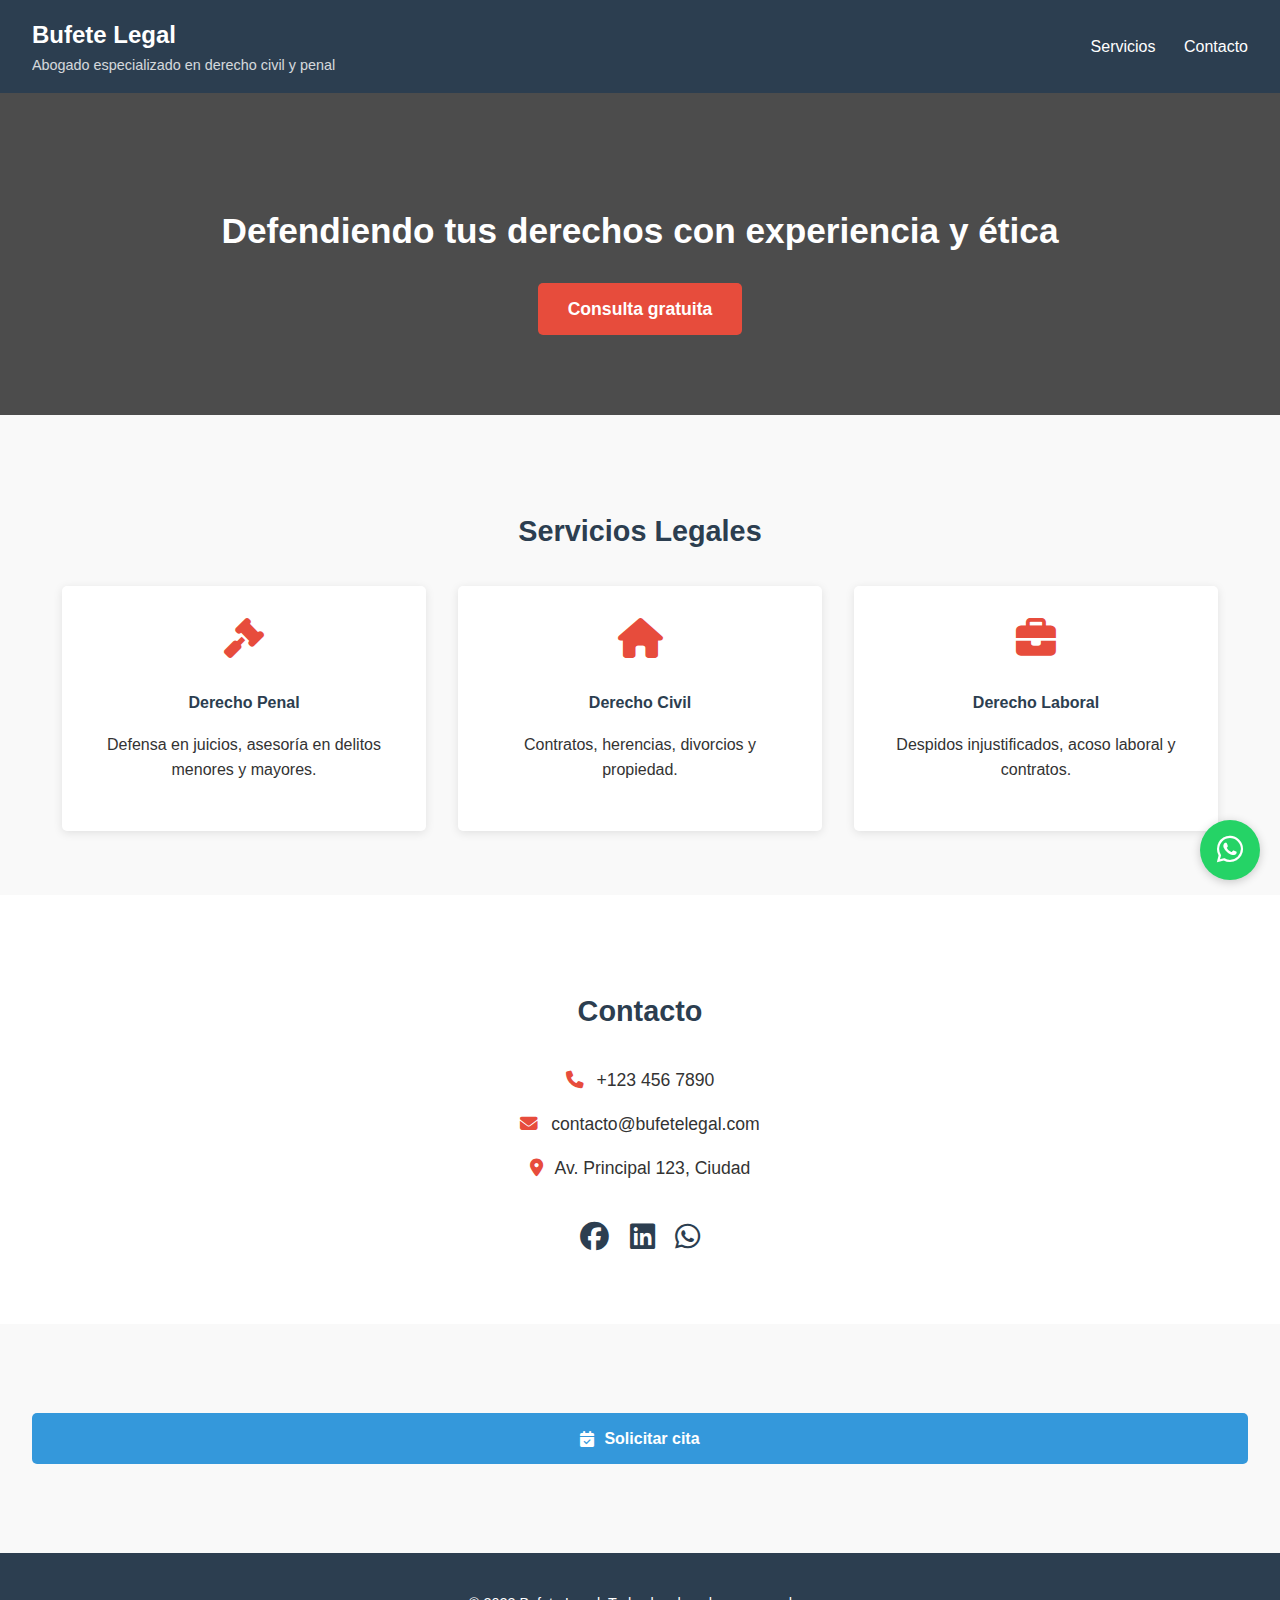
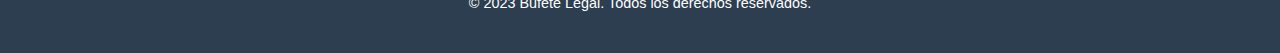
<file: index.html>
<!DOCTYPE html>
<html lang="es">
<head>
    <meta name="viewport" content="width=device-width, initial-scale=1.0">
    <meta charset="UTF-8">
    <meta name="viewport" content="width=device-width, initial-scale=1.0">
    <title>Bufete Legal | Abogado Especializado</title>
    <link rel="stylesheet" href="styles.css">
    <link rel="stylesheet" href="https://cdnjs.cloudflare.com/ajax/libs/font-awesome/6.4.0/css/all.min.css">
</head>
<body>
    <header>
        <div class="logo">
            <h1>Bufete Legal</h1>
            <p>Abogado especializado en derecho civil y penal</p>
        </div>
        <nav>
            <a href="#servicios">Servicios</a>
            <a href="#contacto">Contacto</a>
        </nav>
    </header>

    <main>
       <section class="hero">
    <h2>Defendiendo tus derechos con experiencia y ética</h2>
    <a href="consulta.html" class="btn">Consulta gratuita</a>
</section>

        <section id="servicios" class="servicios">
            <h3>Servicios Legales</h3>
            <div class="servicios-grid">
                <div class="servicio">
                    <i class="fas fa-gavel"></i>
                    <h4>Derecho Penal</h4>
                    <p>Defensa en juicios, asesoría en delitos menores y mayores.</p>
                </div>
                <div class="servicio">
                    <i class="fas fa-home"></i>
                    <h4>Derecho Civil</h4>
                    <p>Contratos, herencias, divorcios y propiedad.</p>
                </div>
                <div class="servicio">
                    <i class="fas fa-briefcase"></i>
                    <h4>Derecho Laboral</h4>
                    <p>Despidos injustificados, acoso laboral y contratos.</p>
                </div>
            </div>
        </section>

        <section id="contacto" class="contacto">
            <h3>Contacto</h3>
            <div class="contacto-info">
                <p><i class="fas fa-phone"></i> +123 456 7890</p>
                <p><i class="fas fa-envelope"></i> contacto@bufetelegal.com</p>
                <p><i class="fas fa-map-marker-alt"></i> Av. Principal 123, Ciudad</p>
            </div>
            <div class="redes-sociales">
                <a href="https://www.facebook.com/"><i class="fab fa-facebook"></i></a>
                <a href="https://www.linkedin.com/"><i class="fab fa-linkedin"></i></a>
                <a href="https://web.whatsapp.com/ #"><i class="fab fa-whatsapp"></i></a>
            </div>
        </section>
    </main>
<section class="servicios">
        <!-- ... (servicios existentes) ... -->
        <a href="consulta.html" class="btn btn-cita">
            <i class="fas fa-calendar-check"></i> Solicitar cita
        </a>
    </section>
    <footer>
        <p>&copy; 2023 Bufete Legal. Todos los derechos reservados.</p>
    </footer>
    <!-- Modal para solicitar cita (oculto inicialmente) -->
<div id="modal-cita" class="modal">
    <div class="modal-contenido">
        <span class="cerrar">&times;</span>
        <h3>Solicitar cita de asesoría</h3>
        <form id="form-cita">
            <input type="text" placeholder="Nombre completo" required>
            <input type="email" placeholder="Correo electrónico" required>
            <input type="tel" placeholder="Teléfono">
            <select required>
                <option value="" disabled selected>Seleccione un servicio</option>
                <option>Derecho Penal</option>
                <option>Derecho Civil</option>
                <option>Derecho Laboral</option>
            </select>
            <textarea placeholder="Breve descripción de tu caso"></textarea>
            <button type="submit" class="btn">Enviar solicitud</button>
        </form>
    </div>
</div>
<a href="https://wa.me/5215512345678" class="whatsapp-float">
    <i class="fab fa-whatsapp"></i>
</a>

<style>
    .whatsapp-float {
        position: fixed;
        bottom: 20px;
        right: 20px;
        background: #25D366;
        color: white;
        width: 60px;
        height: 60px;
        border-radius: 50%;
        text-align: center;
        font-size: 30px;
        line-height: 60px;
        box-shadow: 0 2px 10px rgba(0,0,0,0.2);
        z-index: 100;
    }
</style>
</body>
</html>
</file>
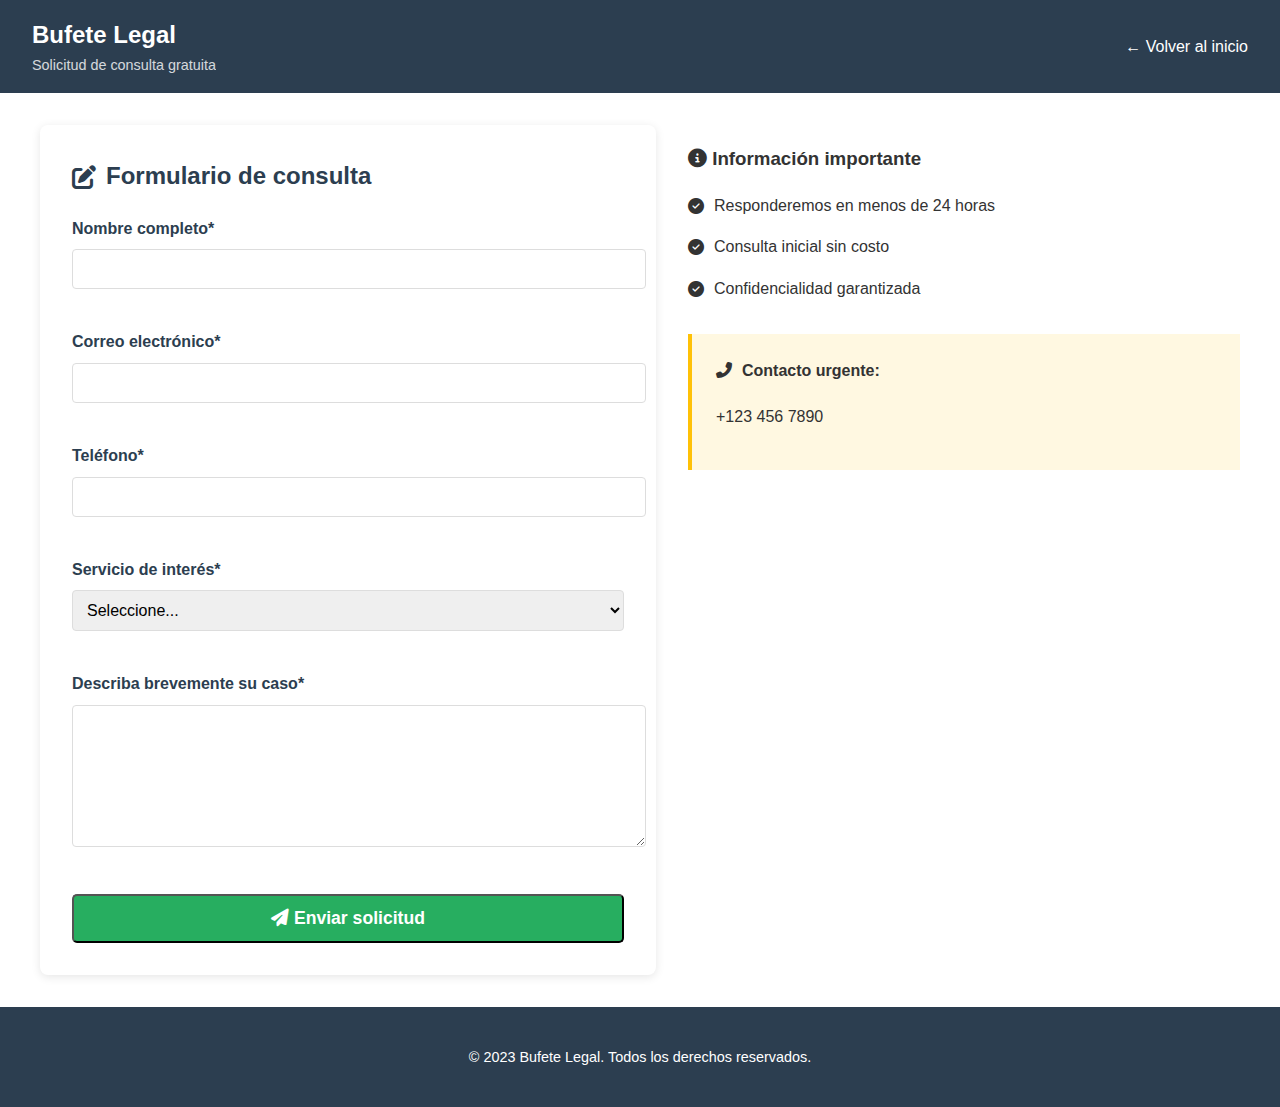
<file: consulta.html>
<!DOCTYPE html>
<html lang="es">
<head>
    <meta charset="UTF-8">
    <meta name="viewport" content="width=device-width, initial-scale=1.0">
    <title>Solicitar Consulta | Bufete Legal</title>
    <link rel="stylesheet" href="styles.css">
    <link rel="stylesheet" href="https://cdnjs.cloudflare.com/ajax/libs/font-awesome/6.4.0/css/all.min.css">
</head>
<body>
    <header>
        <div class="logo">
            <h1>Bufete Legal</h1>
            <p>Solicitud de consulta gratuita</p>
        </div>
        <nav>
            <a href="index.html">← Volver al inicio</a>
        </nav>
    </header>

    <main class="pagina-consulta">
        <section class="formulario-consulta">
            <h2><i class="fas fa-edit"></i> Formulario de consulta</h2>
            <form id="form-cita">
                <div class="form-group">
                    <label for="nombre">Nombre completo*</label>
                    <input type="text" id="nombre" required>
                </div>
                
                <div class="form-group">
                    <label for="email">Correo electrónico*</label>
                    <input type="email" id="email" required>
                </div>
                
                <div class="form-group">
                    <label for="telefono">Teléfono*</label>
                    <input type="tel" id="telefono" required>
                </div>
                
                <div class="form-group">
                    <label for="servicio">Servicio de interés*</label>
                    <select id="servicio" required>
                        <option value="">Seleccione...</option>
                        <option>Derecho Penal</option>
                        <option>Derecho Civil</option>
                        <option>Derecho Laboral</option>
                        <option>Otro</option>
                    </select>
                </div>
                
                <div class="form-group">
                    <label for="mensaje">Describa brevemente su caso*</label>
                    <textarea id="mensaje" rows="5" required></textarea>
                </div>
                
                <button type="submit" class="btn btn-enviar">
                    <i class="fas fa-paper-plane"></i> Enviar solicitud
                </button>
            </form>
        </section>

        <section class="info-contacto">
            <h3><i class="fas fa-info-circle"></i> Información importante</h3>
            <ul>
                <li><i class="fas fa-check-circle"></i> Responderemos en menos de 24 horas</li>
                <li><i class="fas fa-check-circle"></i> Consulta inicial sin costo</li>
                <li><i class="fas fa-check-circle"></i> Confidencialidad garantizada</li>
            </ul>
            
            <div class="contacto-emergencia">
                <h4><i class="fas fa-phone-alt"></i> Contacto urgente:</h4>
                <p>+123 456 7890</p>
            </div>
        </section>
    </main>

    <footer>
        <p>&copy; 2023 Bufete Legal. Todos los derechos reservados.</p>
    </footer>

    <script src="script.js"></script>
</body>
</html>
</file>
<file: styles.css>
/* Estilos generales */
body {
    font-family: 'Arial', sans-serif;
    margin: 0;
    padding: 0;
    color: #333;
    line-height: 1.6;
}

header {
    background: #2c3e50;
    color: white;
    padding: 1rem 2rem;
    display: flex;
    justify-content: space-between;
    align-items: center;
}

.logo h1 {
    margin: 0;
    font-size: 1.5rem;
}

.logo p {
    margin: 0;
    font-size: 0.9rem;
    opacity: 0.8;
}

nav a {
    color: white;
    text-decoration: none;
    margin-left: 1.5rem;
    font-weight: 500;
}

nav a:hover {
    text-decoration: underline;
}

/* Hero Section */
.hero {
    background: linear-gradient(rgba(0, 0, 0, 0.7), rgba(0, 0, 0, 0.7)), url('https://images.unsplash.com/photo-1589829545856-d10d557cf95f?ixlib=rb-4.0.3');
    background-size: cover;
    color: white;
    text-align: center;
    padding: 5rem 1rem;
}

.hero h2 {
    font-size: 2.2rem;
    margin-bottom: 1.5rem;
}

.btn {
    background: #e74c3c;
    color: white;
    padding: 0.8rem 2rem;
    text-decoration: none;
    border-radius: 5px;
    font-weight: bold;
    display: inline-block;
}

.btn:hover {
    background: #c0392b;
}

/* Servicios */
.servicios {
    padding: 4rem 2rem;
    text-align: center;
    background: #f9f9f9;
}

.servicios h3 {
    font-size: 1.8rem;
    margin-bottom: 2rem;
    color: #2c3e50;
}

.servicios-grid {
    display: flex;
    flex-wrap: wrap;
    justify-content: center;
    gap: 2rem;
}

.servicio {
    background: white;
    padding: 2rem;
    border-radius: 5px;
    box-shadow: 0 2px 10px rgba(0, 0, 0, 0.1);
    width: 300px;
}

.servicio i {
    font-size: 2.5rem;
    color: #e74c3c;
    margin-bottom: 1rem;
}

.servicio h4 {
    margin: 1rem 0;
    color: #2c3e50;
}

/* Contacto */
.contacto {
    padding: 4rem 2rem;
    text-align: center;
}

.contacto h3 {
    font-size: 1.8rem;
    margin-bottom: 2rem;
    color: #2c3e50;
}

.contacto-info p {
    margin: 1rem 0;
    font-size: 1.1rem;
}

.contacto-info i {
    margin-right: 0.5rem;
    color: #e74c3c;
}

.redes-sociales {
    margin-top: 2rem;
}

.redes-sociales a {
    color: #2c3e50;
    font-size: 1.8rem;
    margin: 0 0.5rem;
}

.redes-sociales a:hover {
    color: #e74c3c;
}

/* Footer */
footer {
    background: #2c3e50;
    color: white;
    text-align: center;
    padding: 1.5rem;
    font-size: 0.9rem;
}

/* Responsive */
@media (max-width: 768px) {
    header {
        flex-direction: column;
        text-align: center;
    }

    nav {
        margin-top: 1rem;
    }

    nav a {
        margin: 0 0.5rem;
    }

    .servicios-grid {
        flex-direction: column;
        align-items: center;
    }
}

/* Estilos del modal */
.modal {
    display: none;
    position: fixed;
    z-index: 1000;
    left: 0;
    top: 0;
    width: 100%;
    height: 100%;
    background-color: rgba(0, 0, 0, 0.7);
}

.modal-contenido {
    background: white;
    margin: 10% auto;
    padding: 2rem;
    width: 90%;
    max-width: 500px;
    border-radius: 8px;
    position: relative;
    animation: aparecer 0.3s;
}

@keyframes aparecer {
    from { opacity: 0; transform: translateY(-20px); }
    to { opacity: 1; transform: translateY(0); }
}

.cerrar {
    position: absolute;
    right: 1rem;
    top: 1rem;
    font-size: 1.5rem;
    cursor: pointer;
    color: #777;
}

.cerrar:hover {
    color: #e74c3c;
}

#form-cita input,
#form-cita select,
#form-cita textarea {
    width: 100%;
    padding: 10px;
    margin-bottom: 1rem;
    border: 1px solid #ddd;
    border-radius: 4px;
    font-family: Arial, sans-serif;
}

#form-cita textarea {
    height: 100px;
    resize: vertical;
}

/* Ajuste para el botón del hero */
.hero .btn {
    font-size: 1.1rem;
    padding: 12px 30px;
}

/* Botón de servicios */
.servicios .btn {
    background: #2c3e50;
}

.servicios .btn:hover {
    background: #1a252f;
}

/* Estilos para el botón de cita */
.btn-cita {
    background: #3498db !important;
    margin: 25px auto !important;
    display: flex !important;
    align-items: center;
    justify-content: center;
    gap: 10px;
}

.btn-cita:hover {
    background: #2980b9 !important;
}

/* Bloquear scroll cuando el modal está abierto */
body.modal-open {
    overflow: hidden;
}

/* Estilos para la página de consulta */
.pagina-consulta {
    display: flex;
    flex-wrap: wrap;
    gap: 2rem;
    padding: 2rem;
    max-width: 1200px;
    margin: 0 auto;
}

.formulario-consulta, .info-contacto {
    flex: 1;
    min-width: 300px;
}

.formulario-consulta {
    background: white;
    padding: 2rem;
    border-radius: 8px;
    box-shadow: 0 2px 10px rgba(0,0,0,0.1);
}

.formulario-consulta h2 {
    color: #2c3e50;
    margin-top: 0;
    display: flex;
    align-items: center;
    gap: 10px;
}

.form-group {
    margin-bottom: 1.5rem;
}

.form-group label {
    display: block;
    margin-bottom: 0.5rem;
    font-weight: 600;
    color: #2c3e50;
}

.form-group input,
.form-group select,
.form-group textarea {
    width: 100%;
    padding: 10px;
    border: 1px solid #ddd;
    border-radius: 4px;
    font-size: 1rem;
}

.form-group textarea {
    min-height: 120px;
}

.btn-enviar {
    width: 100%;
    padding: 12px;
    font-size: 1.1rem;
    background: #27ae60;
}

.btn-enviar:hover {
    background: #219653;
}

.info-contacto ul {
    list-style: none;
    padding: 0;
}

.info-contacto li {
    margin-bottom: 1rem;
    display: flex;
    align-items: center;
    gap: 10px;
}

.contacto-emergencia {
    margin-top: 2rem;
    padding: 1.5rem;
    background: #fff8e1;
    border-left: 4px solid #ffc107;
}

.contacto-emergencia h4 {
    margin-top: 0;
    display: flex;
    align-items: center;
    gap: 10px;
}

@media (max-width: 768px) {
    .pagina-consulta {
        flex-direction: column;
    }
}
</file>
